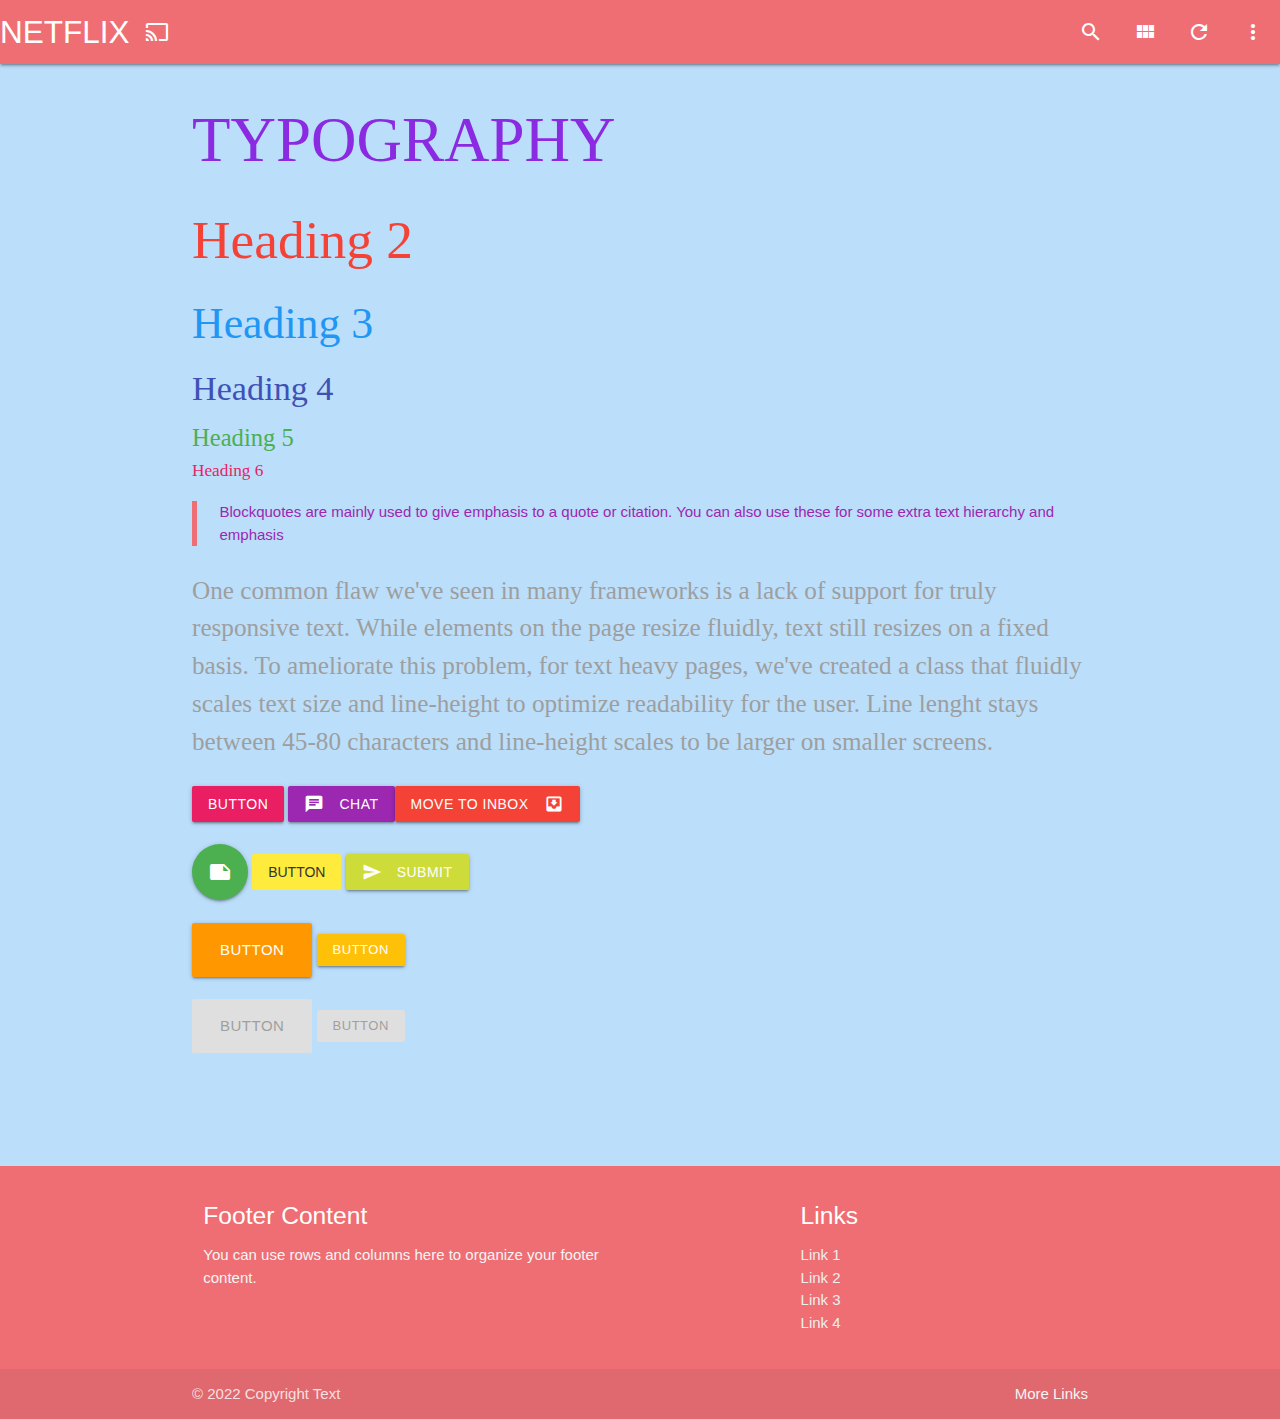
<file: index.html>
<!DOCTYPE html>
<html lang="en">
<head>
    <meta charset="UTF-8">
    <meta http-equiv="X-UA-Compatible" content="IE=edge">
    <meta name="viewport" content="width=device-width, initial-scale=1.0">
    <!-- Compiled and minified CSS -->
    <link rel="stylesheet" href="https://cdnjs.cloudflare.com/ajax/libs/materialize/1.0.0/css/materialize.min.css">
    <!-- Style CSS -->
    <link rel="stylesheet" href="Style.css" >
    <!--Material Icons-->
    <link href="https://fonts.googleapis.com/icon?family=Material+Icons" rel="stylesheet">
    <title>Telecall Creative Web Design</title>
</head>
<body class="blue lighten-4">
    <nav>
        <div class="nav-wrapper">
          <a href="#!" class="brand-logo"><i class="material-icons right">cast</i>NETFLIX</a>
          <ul class="right hide-on-med-and-down">
            <li><a href="sass.html"><i class="material-icons">search</i></a></li>
            <li><a href="badges.html"><i class="material-icons">view_module</i></a></li>
            <li><a href="collapsible.html"><i class="material-icons">refresh</i></a></li>
            <li><a href="mobile.html"><i class="material-icons">more_vert</i></a></li>
          </ul>
        </div>
      </nav>
    
    <div class="container">
        <!-- Headers -->
        <h1 style="font-family:fantasy;">TYPOGRAPHY</h1>
        <h2 style="font-family:Lucida Handwriting;" class="red-text">Heading 2</h2>
        <h3 style="font-family:Monaco;" class="blue-text">Heading 3</h3>
        <h4 style="font-family:Trebuchet MS;" class="indigo-text">Heading 4</h4>
        <h5 style="font-family:Papyrus;" class="green-text">Heading 5</h5>
        <h6 style="font-family:Brush Script MT;" class="pink-text">Heading 6</h6>

    <!-- Blockquotes -->
        <blockquote class="purple-text"> 
            Blockquotes are mainly used to give emphasis to a quote or citation. 
You can also use these for some extra text hierarchy and emphasis
          </blockquote>
          
          <p style="font-family:Luminari;" class="flow-text grey-text">
            One common flaw we've seen in many frameworks is a lack of support for truly responsive text.
While elements on the page resize fluidly, text still resizes on a fixed basis. To ameliorate this problem, for text heavy pages, we've created a class that fluidly scales text size and line-height 
to optimize readability for the user. Line lenght stays between 45-80 characters and line-height scales to be larger on smaller screens.
          </p>

          <!--Raised-->
          <a class="waves-effect waves-light btn pink">button</a>
          <a class="waves-effect waves-light btn purple"><i class="material-icons left">chat</i>
            Chat
          <a class="waves-effect waves-light btn red"><i class="material-icons right">move_to_inbox</i>
            Move to inbox
        </a>
        <br><br>
        <!--Floating-->
        <a class="waves-effect waves-light btn-floating btn-large green"><i class="material-icons right">note</i>
            Button
        </a>
        <!--Flat-->
        <a class="waves-effect waves-light btn-flat yellow">button</a>
        <!--Submit Button-->
        <button type="submit" class="waves-effect waves-light btn lime">
            <i class="material-icons left">send</i>Submit
        </button>   
        <br><br>    
        <!--Large Button-->
        <a class="waves-effect waves-light btn-large orange">Button</a>
        <a class="waves-effect waves-light btn-small amber">Button</a>
        <br><br>
        <a class="waves-effect waves-light btn-large orange disabled">Button</a>
        <a class="waves-effect waves-light btn-small amber disabled">Button</a>
    </div>

    <br><br><br><br><br>
    <footer class="page-footer">
        <div class="container">
          <div class="row">
            <div class="col l6 s12">
              <h5 class="white-text">Footer Content</h5>
              <p class="grey-text text-lighten-4">You can use rows and columns here to organize your footer content.</p>
            </div>
            <div class="col l4 offset-l2 s12">
              <h5 class="white-text">Links</h5>
              <ul>
                <li><a class="grey-text text-lighten-3" href="#!">Link 1</a></li>
                <li><a class="grey-text text-lighten-3" href="#!">Link 2</a></li>
                <li><a class="grey-text text-lighten-3" href="#!">Link 3</a></li>
                <li><a class="grey-text text-lighten-3" href="#!">Link 4</a></li>
              </ul>
            </div>
          </div>
        </div>
        <div class="footer-copyright">
          <div class="container">
          © 2022 Copyright Text
          <a class="grey-text text-lighten-4 right" href="#!">More Links</a>
          </div>
        </div>
      </footer>

     <!-- Compiled and minified JavaScript -->
     <script src="https://cdnjs.cloudflare.com/ajax/libs/materialize/1.0.0/js/materialize.min.js"></script>
            
</body>
</html>
</file>
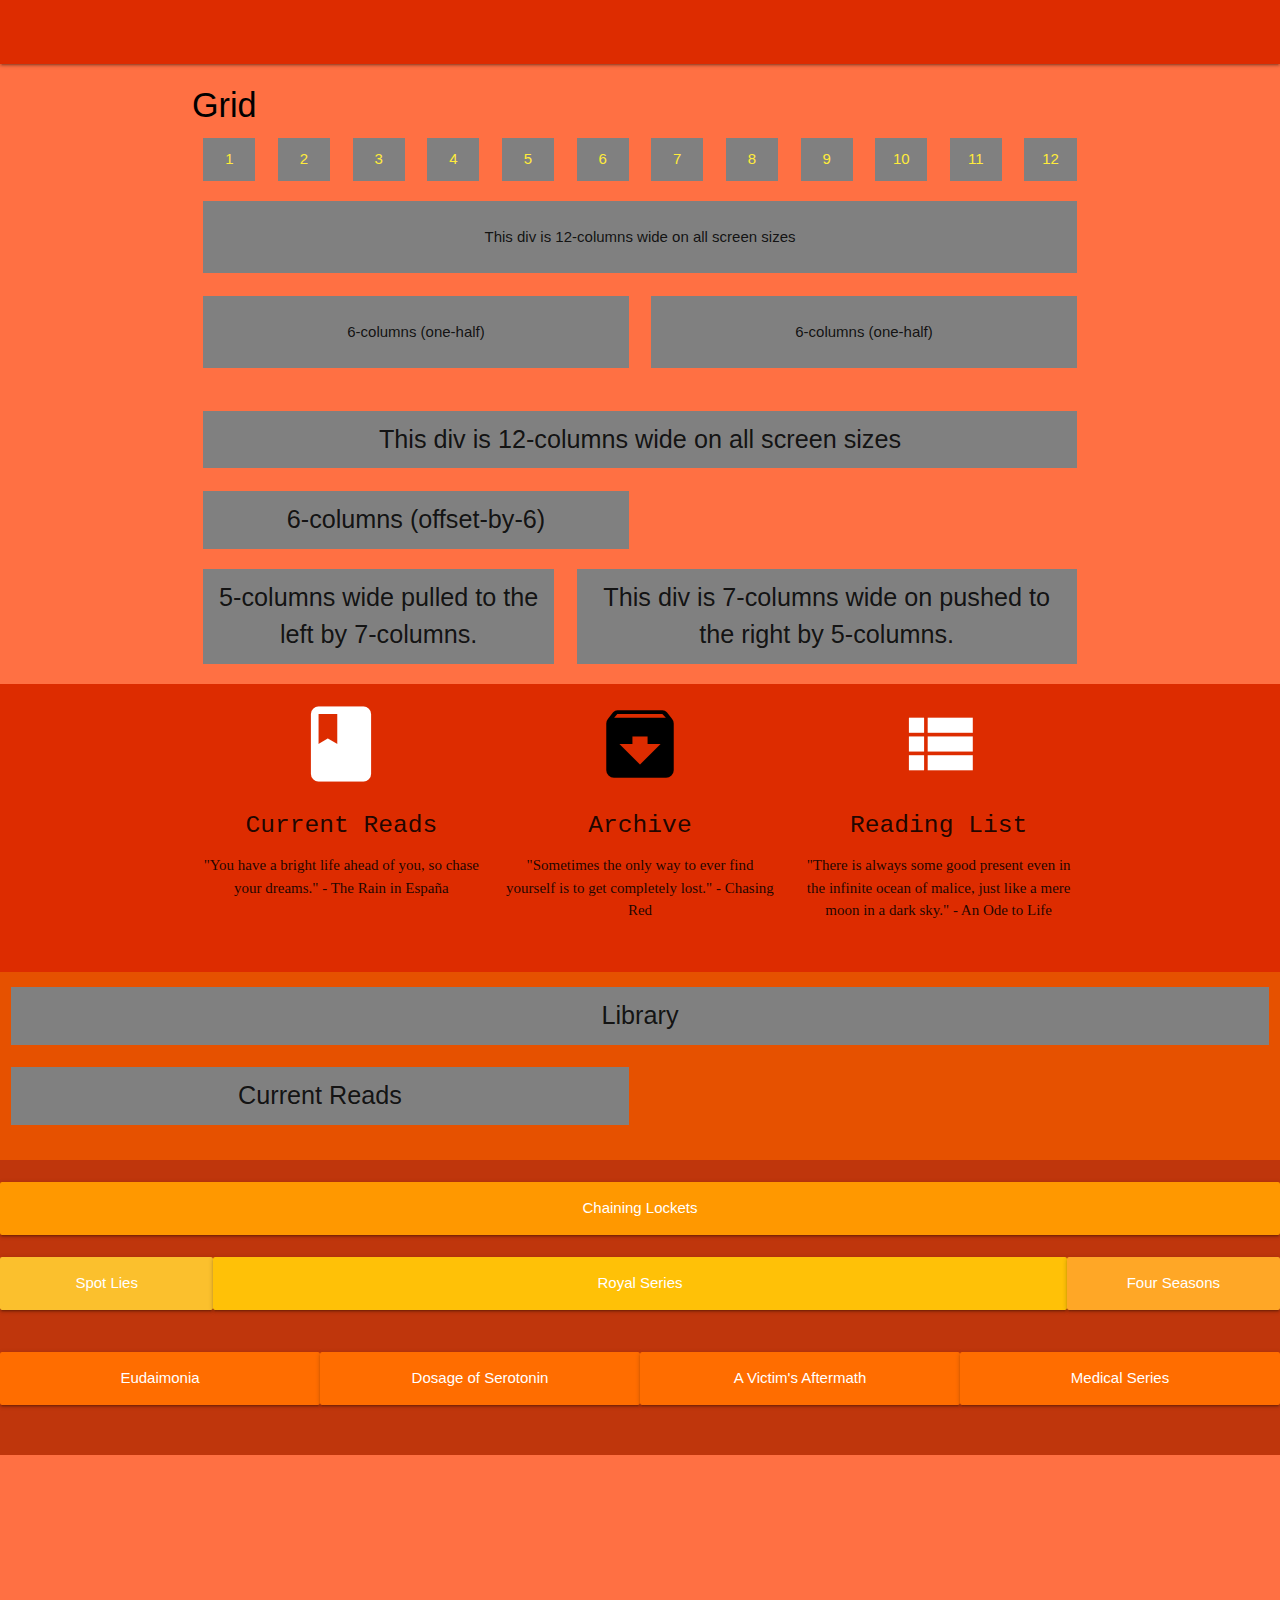
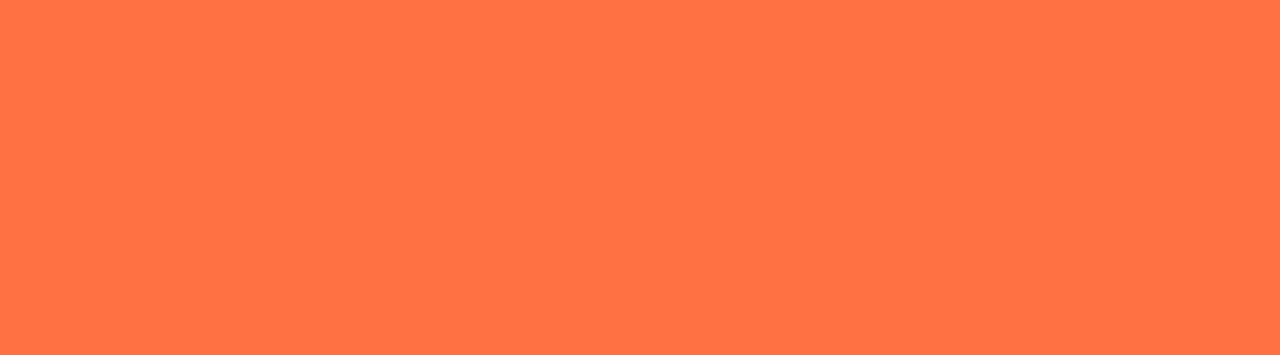
<file: Grid.html>
<!DOCTYPE html>
<html lang="en">
<head>
    <meta charset="UTF-8">
    <meta http-equiv="X-UA-Compatible" content="IE=edge">
    <meta name="viewport" 
    content="width=device-width, initial-scale=1.0">
    <!-- Compiled and minified CSS -->
    <link rel="stylesheet" href="https://cdnjs.cloudflare.com/ajax/libs/materialize/1.0.0/css/materialize.min.css">
    <!-- Style CSS -->
    <link rel="stylesheet" href="Style.css" >
    <!--Material Icons-->
    <link href="https://fonts.googleapis.com/icon?family=Material+Icons" 
    rel="stylesheet">
    <style>
        .box {
        padding: 10px;
        text-align: center;
        background: grey;
    }
    </style>
    <title>Grid</title>
</head>
<body class="deep-orange lighten-1">
<nav class="deep-orange accent-4"></nav>

<div class="container">
    <h4 class="black-text">Grid</h4>

    <div class="row yellow-text">
        <div class="col s1">
            <div class="box">1</div>
        </div>
        <div class="col s1">
            <div class="box">2</div>
        </div>
        <div class="col s1">
            <div class="box">3</div>
        </div>
        <div class="col s1">
            <div class="box">4</div>
        </div>
        <div class="col s1">
            <div class="box">5</div>
        </div>
        <div class="col s1">
            <div class="box">6</div>
        </div>
        <div class="col s1">
            <div class="box">7</div>
        </div>
        <div class="col s1">
            <div class="box">8</div>
        </div>
        <div class="col s1">
            <div class="box">9</div>
        </div>
        <div class="col s1">
            <div class="box">10</div>
        </div>
        <div class="col s1">
            <div class="box">11</div>
        </div>
        <div class="col s1">
            <div class="box">12</div>
        </div>
    </div>

  <div class="row">
    <div class="col s12">
        <div class="box">
            <p>This div is 12-columns wide on all screen sizes</p>
        </div>
        <br>
    </div>

    <div class="col s6">
        <div class="box">
          <p> 6-columns (one-half)</p>
        </div>
        <br>
    </div>
    <div class="col s6">
        <div class="box">
          <p> 6-columns (one-half)</p>
        </div>
        <br>
    </div>
  </div>
  <div class="row">
    <div class="col s12">
        <div class="box">
            <span class="flow-text">
              This div is 12-columns wide on all screen sizes</span>
        </div>
        <br>
    </div>
    <div class="col s6 offset-6">
        <div class="box">
            <span class="flow-text">
                6-columns (offset-by-6)</span>
    </div>
  </div>
</div>
<div class="row">
    <div class="col s7 push-s5">
        <div class="box">
            <span class="flow-text">
              This div is 7-columns wide on pushed to the right by 5-columns.</span>
      </div>
    </div>
    <div class="col s5 pull-s7">
        <div class="box">
            <span class="flow-text">
              5-columns wide pulled to the left by 7-columns.</span>
      </div>
    </div>
  </div>
</div>

<section class="section deep-orange accent-4">
<div class="container">
    <div class="row center">
      <div class="col s12 m4">
        <i class="material-icons large white-text">book</i>
        <h5 style="font-family:monospace;">Current Reads</h5>
        <p style="font-family:Lucida Handwriting;">"You have a bright life ahead of you, so chase your dreams." - The Rain in España</p>
      </div>
      <div class="col s12 m4">
        <i class="material-icons large black-text">archive</i>
        <h5 style="font-family:monospace;">Archive</h5>
        <p style="font-family:Lucida Handwriting;">"Sometimes the only way to ever find yourself is to get completely lost." - Chasing Red</p>
      </div>
      <div class="col s12 m4">
        <i class="material-icons large white-text">view_list</i>
        <h5 style="font-family:monospace;">Reading List</h5>
        <p style="font-family:Lucida Handwriting;">"There is always some good present even in the infinite ocean of malice, just like a mere moon in a dark sky." - An Ode to Life</p>
      </div>
    </div>
  </div>
</section>

<section class="section orange darken-4">
    <div class="row">
        <div class="col s12">
            <div class="box">
                <span class="flow-text">Library</span>
      </div>
      <br>
    </div>
    <div class="col s12 m6">
        <div class="box">
            <span class="flow-text">Current Reads</span>
        </div>
    </div>
  </div>
</section>

<section class="section deep-orange darken-4">
    <div class="row">
        <div class="col s12 card-panel orange">
            <p class="center white-text">Chaining Lockets</p>
        </div>
        <div class="col s12 m4 l2 card-panel yellow darken-2">
            <p class="center white-text">Spot Lies</p>
        </div>
        <div class="col s12 m4 l8 card-panel amber">
            <p class="center white-text">Royal Series</p>
        </div>
        <div class="col s12 m4 l2 card-panel orange lighten-1">
            <p class="center white-text">Four Seasons</p>
        </div>
    </div>

    <div class="row">
        <div class="col s12 m6 l3 card-panel orange accent-4">
            <p class="center white-text">Eudaimonia</p>
        </div>
        <div class="col s12 m6 l3 card-panel orange accent-4">
            <p class="center white-text">Dosage of Serotonin</p>
        </div>
        <div class="col s12 m6 l3 card-panel orange accent-4">
            <p class="center white-text">A Victim's Aftermath</p>
        </div>
        <div class="col s12 m6 l3 card-panel orange accent-4">
            <p class="center white-text">Medical Series</p>
        </div>
    </div>
</section>

<div style="height: 500px;"></div>


    <!--Jquery CDN-->
    <script src="https://code.jquery.com/jquery-3.6.1.min.js" 
    integrity="sha256-o88AwQnZB+VDvE9tvIXrMQaPlFFSUTR+nldQm1LuPXQ=" 
    crossorigin="anonymous"></script>
   <!-- Compiled and minified JavaScript -->
   <script src="https://cdnjs.cloudflare.com/ajax/libs/materialize/1.0.0/js/materialize.min.js">
   </script>

</body>
</html>
</file>
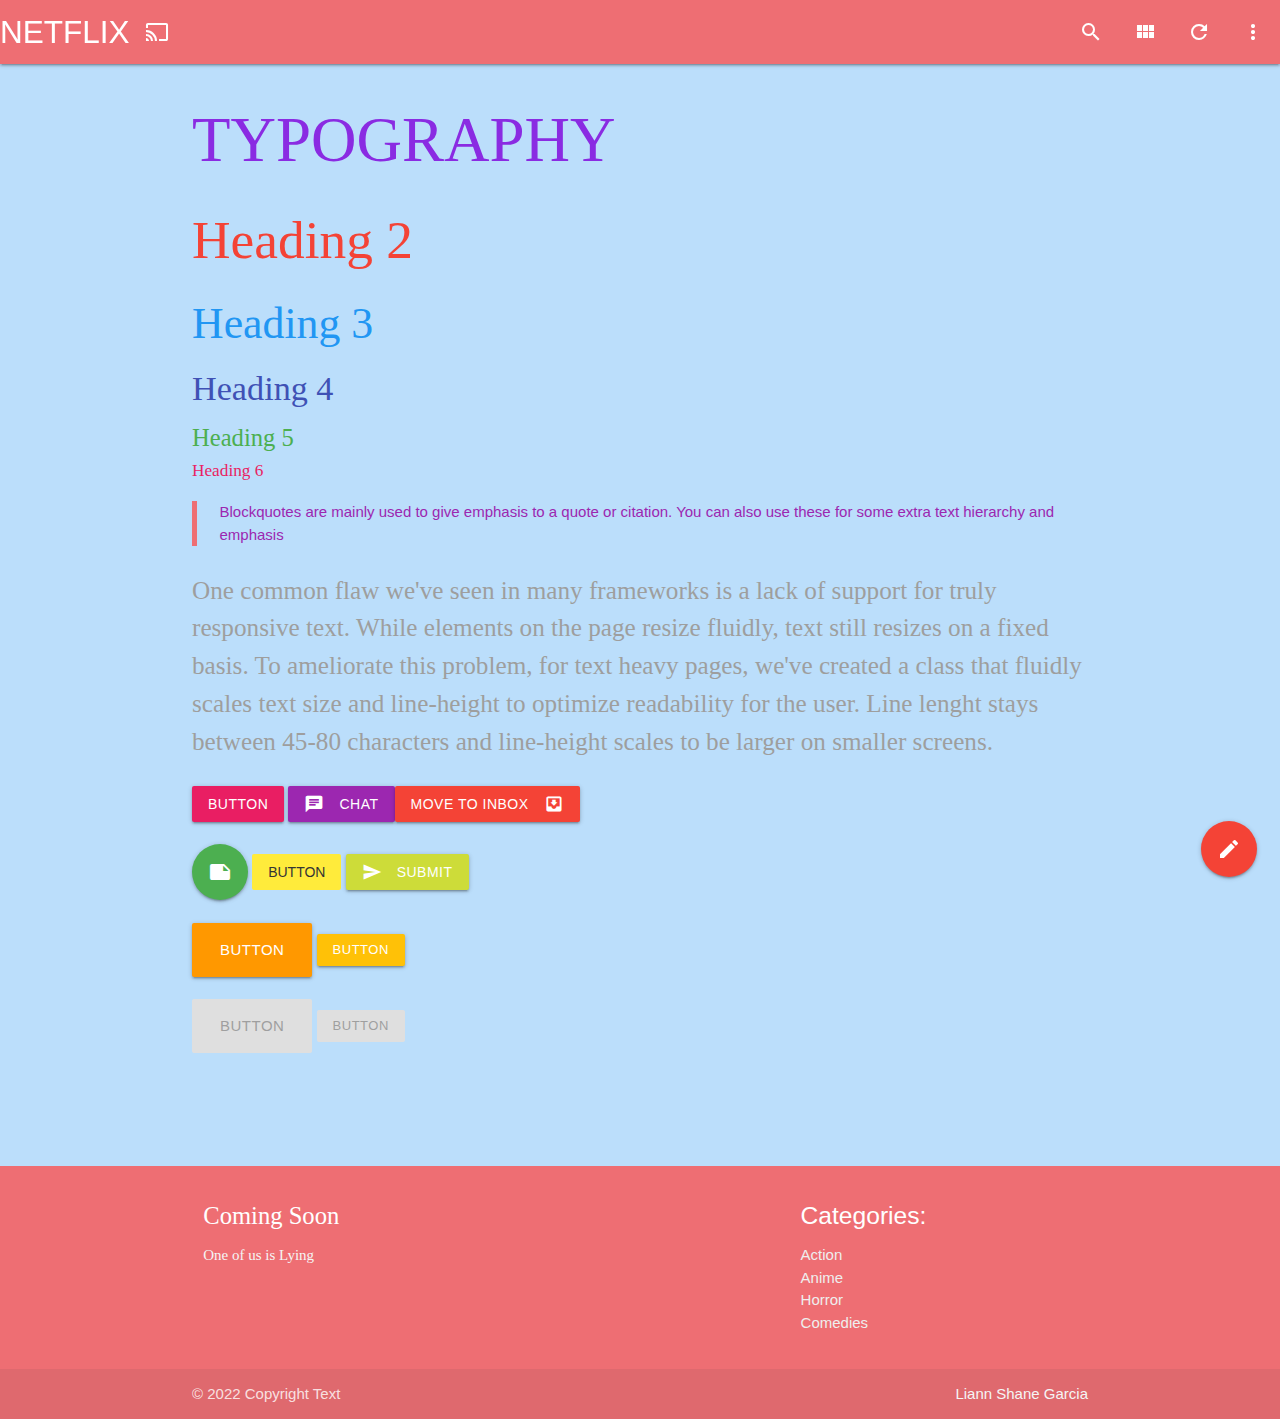
<file: index2.html>
<!DOCTYPE html>
<html lang="en">
<head>
    <meta charset="UTF-8">
    <meta http-equiv="X-UA-Compatible" content="IE=edge">
    <meta name="viewport" content="width=device-width, initial-scale=1.0">
    <!-- Compiled and minified CSS -->
    <link rel="stylesheet" href="https://cdnjs.cloudflare.com/ajax/libs/materialize/1.0.0/css/materialize.min.css">
    <!-- Style CSS -->
    <link rel="stylesheet" href="Style.css" >
    <!--Material Icons-->
    <link href="https://fonts.googleapis.com/icon?family=Material+Icons" rel="stylesheet">
    <title>Telecall Creative Web Design</title>
</head>
<body class="#bbdefb blue lighten-4">
    <div class="navbar-fixed">
        <nav>
            <div class="nav-wrapper"> 
              <a href="#!" class="brand-logo"><i class="material-icons right">cast</i>NETFLIX</a>
              <ul class="right hide-on-med-and-down">
                <li><a href="sass.html"><i class="material-icons">search</i></a></li>
                <li><a href="badges.html"><i class="material-icons">view_module</i></a></li>
                <li><a href="collapsible.html"><i class="material-icons">refresh</i></a></li>
                <li><a href="mobile.html"><i class="material-icons">more_vert</i></a></li>
              </ul>
            </div>
          </nav>
    </div>
    <div class="container">
        <!-- Headers -->
        <h1 style="font-family:fantasy;">TYPOGRAPHY</h1>
        <h2 style="font-family:Lucida Handwriting;" class="red-text">Heading 2</h2>
        <h3 style="font-family:Monaco;" class="blue-text">Heading 3</h3>
        <h4 style="font-family:Trebuchet MS;" class="indigo-text">Heading 4</h4>
        <h5 style="font-family:Papyrus;" class="green-text">Heading 5</h5>
        <h6 style="font-family:Brush Script MT;" class="pink-text">Heading 6</h6>

    <!-- Blockquotes -->
        <blockquote class="purple-text"> 
            Blockquotes are mainly used to give emphasis to a quote or citation. 
You can also use these for some extra text hierarchy and emphasis
          </blockquote>
          
          <p style="font-family:Luminari;" class="flow-text grey-text">
            One common flaw we've seen in many frameworks is a lack of support for truly responsive text.
While elements on the page resize fluidly, text still resizes on a fixed basis. To ameliorate this problem, for text heavy pages, we've created a class that fluidly scales text size and line-height 
to optimize readability for the user. Line lenght stays between 45-80 characters and line-height scales to be larger on smaller screens.
          </p>

          <!--Raised-->
          <a class="waves-effect waves-light btn pink">button</a>
          <a class="waves-effect waves-light btn purple"><i class="material-icons left">chat</i>
            Chat
          <a class="waves-effect waves-light btn red"><i class="material-icons right">move_to_inbox</i>
            Move to inbox
        </a>
        <br><br>
        <!--Floating-->
        <a class="waves-effect waves-light btn-floating btn-large green"><i class="material-icons right">note</i>
            Button
        </a>
        <!--Flat-->
        <a class="waves-effect waves-light btn-flat yellow">button</a>
        <!--Submit Button-->
        <button type="submit" class="waves-effect waves-light btn lime">
            <i class="material-icons left">send</i>Submit
        </button>   
        <br><br>    
        <!--Large Button-->
        <a class="waves-effect waves-light btn-large orange">Button</a>
        <a class="waves-effect waves-light btn-small amber">Button</a>
        <br><br>
        <a class="waves-effect waves-light btn-large orange disabled">Button</a>
        <a class="waves-effect waves-light btn-small amber disabled">Button</a>
        <!--Floating Action Button-->
        <div class="fixed-action-btn">
            <a class="btn-floating btn-large red">
                <i class="large material-icons">mode_edit</i>
            </a>
            <ul>
                <li>
                    <a href="" class="btn-floating blue">
                        <i class="material-icons">audiotrack</i>
                    </a>
                </li>
                <li>
                    <a href="" class="btn-floating purple">
                        <i class="material-icons">closed_caption</i>
                    </a>
                </li>
                <li>
                    <a href="" class="btn-floating brown">
                        <i class="material-icons">insert_chart</i>
                    </a>
                </li>
            </ul>
        </div>
    </div>

    <br><br><br><br><br>
    <footer class="page-footer">
        <div class="container">
          <div class="row">
            <div class="col l6 s12">
              <h5 style="font-family:luminari;"class="white-text">Coming Soon</h5>
              <p style="font-family:fantasy;" class="grey-text text-lighten-4">One of us is Lying</p>
            </div>
            <div class="col l4 offset-l2 s12">
              <h5 class="white-text">Categories:</h5>
              <ul>
                <li><a class="grey-text text-lighten-3" href="#!">Action</a></li>
                <li><a class="grey-text text-lighten-3" href="#!">Anime</a></li>
                <li><a class="grey-text text-lighten-3" href="#!">Horror</a></li>
                <li><a class="grey-text text-lighten-3" href="#!">Comedies</a></li>
              </ul>
            </div>
          </div>
        </div>
        <div class="footer-copyright">
          <div class="container">
          © 2022 Copyright Text
          <a class="grey-text text-lighten-4 right" href="#!">Liann Shane Garcia</a>
          </div>
        </div>
      </footer>

      <!--Jquery CDN-->
      <script src="https://code.jquery.com/jquery-3.6.1.min.js" integrity="sha256-o88AwQnZB+VDvE9tvIXrMQaPlFFSUTR+nldQm1LuPXQ=" crossorigin="anonymous"></script>

     <!-- Compiled and minified JavaScript -->
     <script src="https://cdnjs.cloudflare.com/ajax/libs/materialize/1.0.0/js/materialize.min.js"></script>

     <script>
        $(document).ready(function() {
            $('.fixed-action-btn').floatingActionButton({
                hoverEnabled: false,
                toolbarEnabled: true
            });
        });
     </script>
            
</body>
</html>
</file>
<file: Style.css>
h1 {
    color: blueviolet;
}
</file>
